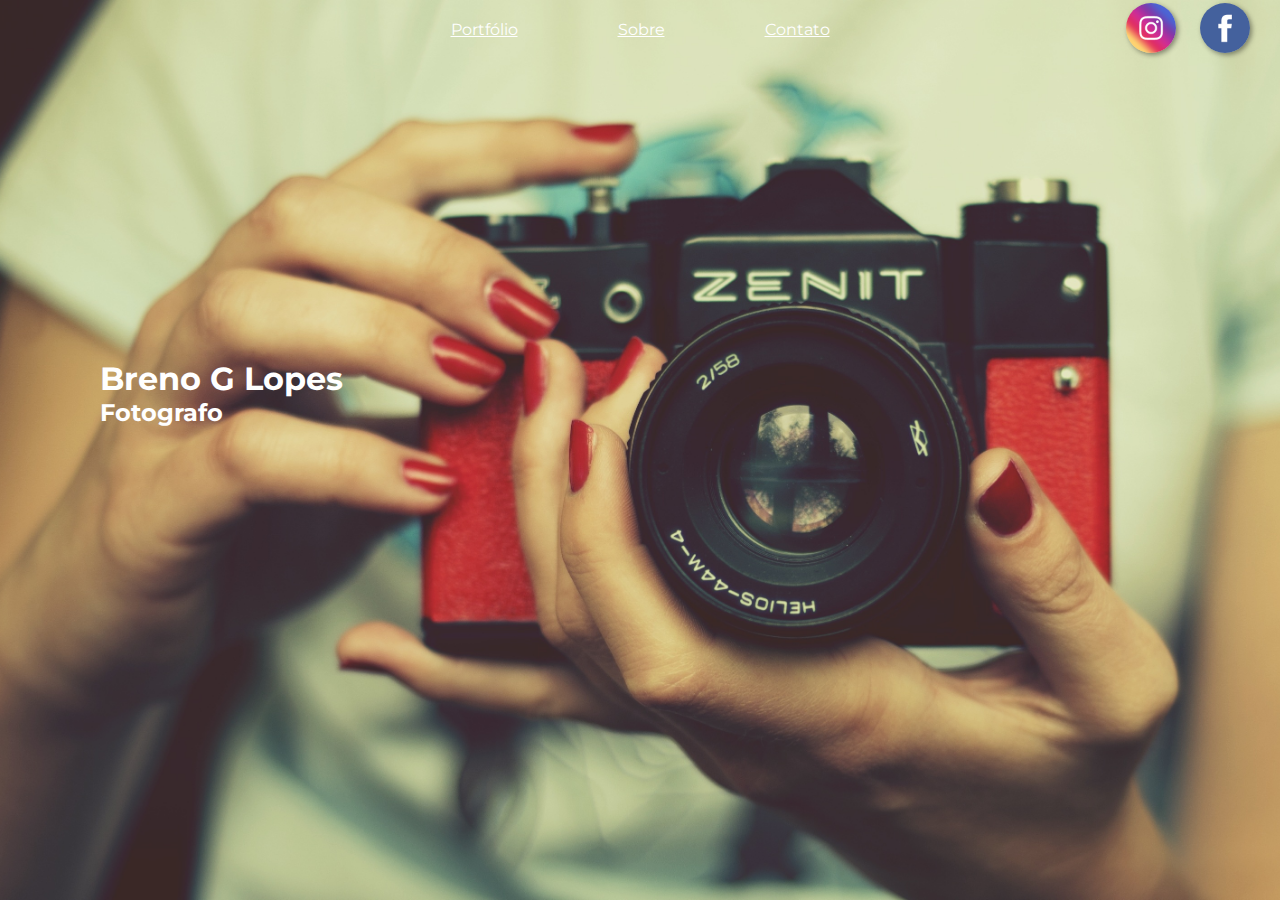
<file: index.html>
<!DOCTYPE html>
<!DOCTYPE html>
<html lang="pt-BR">
<head>
    <meta charset="UTF-8">
    <meta name="viewport" content="width=device-width, initial-scale=1.0">
    <title>duplocliik</title>
    <link rel="stylesheet" href="estilo/style.css">
    <link rel="shortcut icon" href="Imagens/camera.png" type="image/png">
</head>
<body>
<header>
        <nav id="botoes">
            <div class="links-centro">
                <a href="">Portfólio</a>
                <a href="">Sobre</a>
                <a href="contato.html" target="_blank">Contato</a>
            </div>
            <div class="redes-direita">
                <a href="https://www.instagram.com/duplocliick/" target="_blank"><img src="Imagens/logo-instagram.jpg" alt="Instagram"></a>
                <a href="https://www.facebook.com/breno.gl/" target="_blank"><img src="Imagens/logo-facebook.jpg" alt="Facebook"></a>
            </div>
        </nav>
</header>
    <main>
        <h1>Breno G Lopes</h1>
        <h2>Fotografo</h2>
    </main>
</body>
</html>
</file>
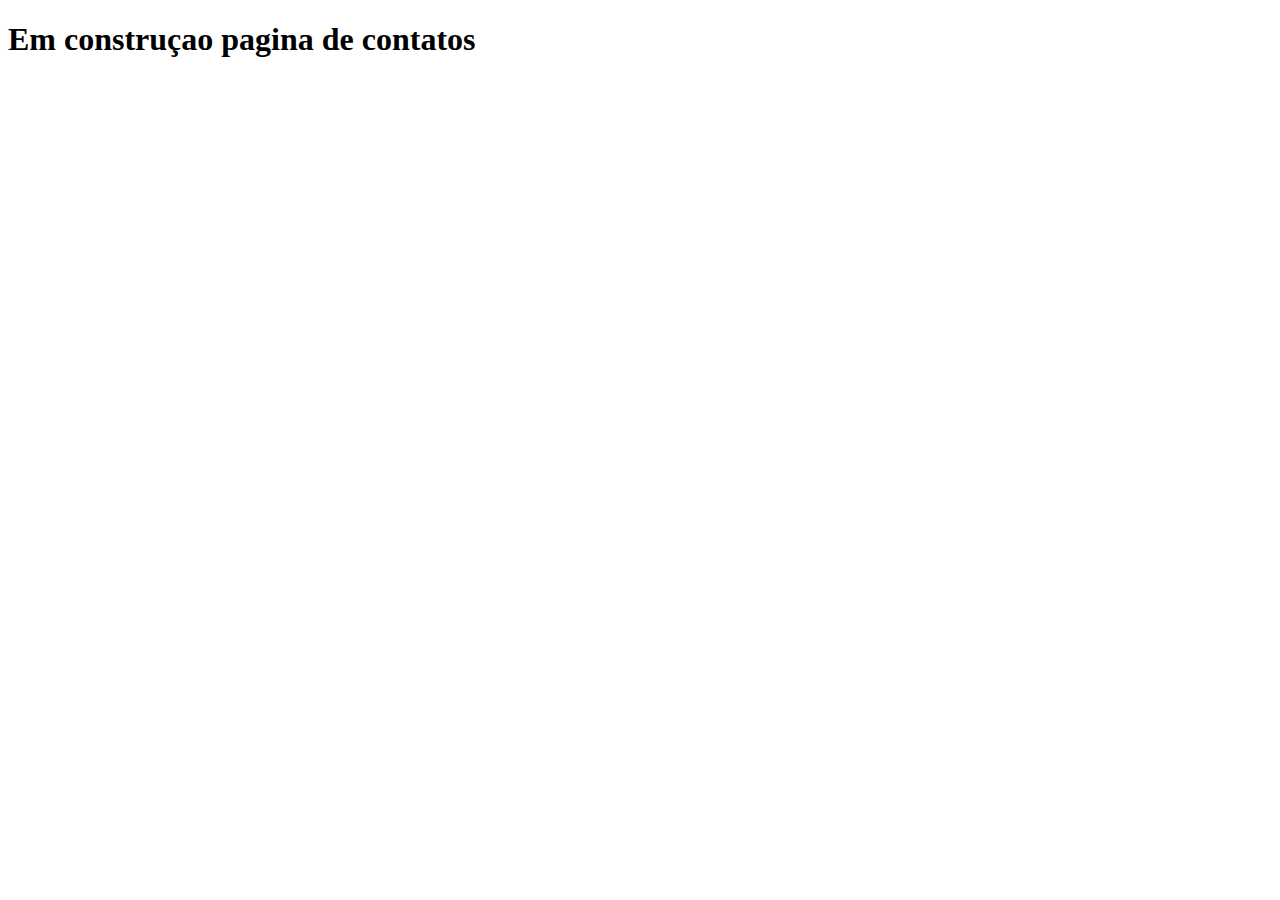
<file: contato.html>
<!DOCTYPE html>
<html lang="en">
<head>
    <meta charset="UTF-8">
    <meta name="viewport" content="width=device-width, initial-scale=1.0">
    <title>Contato</title>
</head>
<body>
    <H1>Em construçao pagina de contatos</H1>
</body>
</html>
</file>
<file: estilo/style.css>
@import url('https://fonts.googleapis.com/css2?family=Montserrat:ital,wght@0,100..900;1,100..900&display=swap');
/* Reset básico */
:root{
    --fontepadrao: 'Montserrat', sans-serif;
}
* {
    margin: 0;
    padding: 0;
    box-sizing: border-box;
}

body {
    font-family: var(--fontepadrao);
    background: url(../Imagens/camera-1887116.jpg) no-repeat center center fixed;
    background-attachment: fixed;
    background-size: cover;
}

/* Container do menu */
#botoes {
    display: flex;
    justify-content: center;
    align-items: center;
    padding: 20px;
    position: relative;
}

/* Links centrais */
.links-centro {
    display: flex;
    gap: 100px; 
}

/* Redes sociais à direita */
.redes-direita {
    position: absolute;
    right: 20px;
    display: block;
    gap: 15px;
}

.redes-direita img {
    width: 50px;
    margin: 10px;
    border-radius: 50%;
    box-shadow: 2px 2px 5px rgba(0, 0, 0, 0.404);
    box-sizing: border-box;
}

.links-centro a {
    color: white;
}
h1 {
    position: relative;
    top:  300px;
    left: 100px;
    color: white;  
}
h2 {
    position: relative;
    top:  300px;
    left: 100px;
    color: white;  
}
</file>
